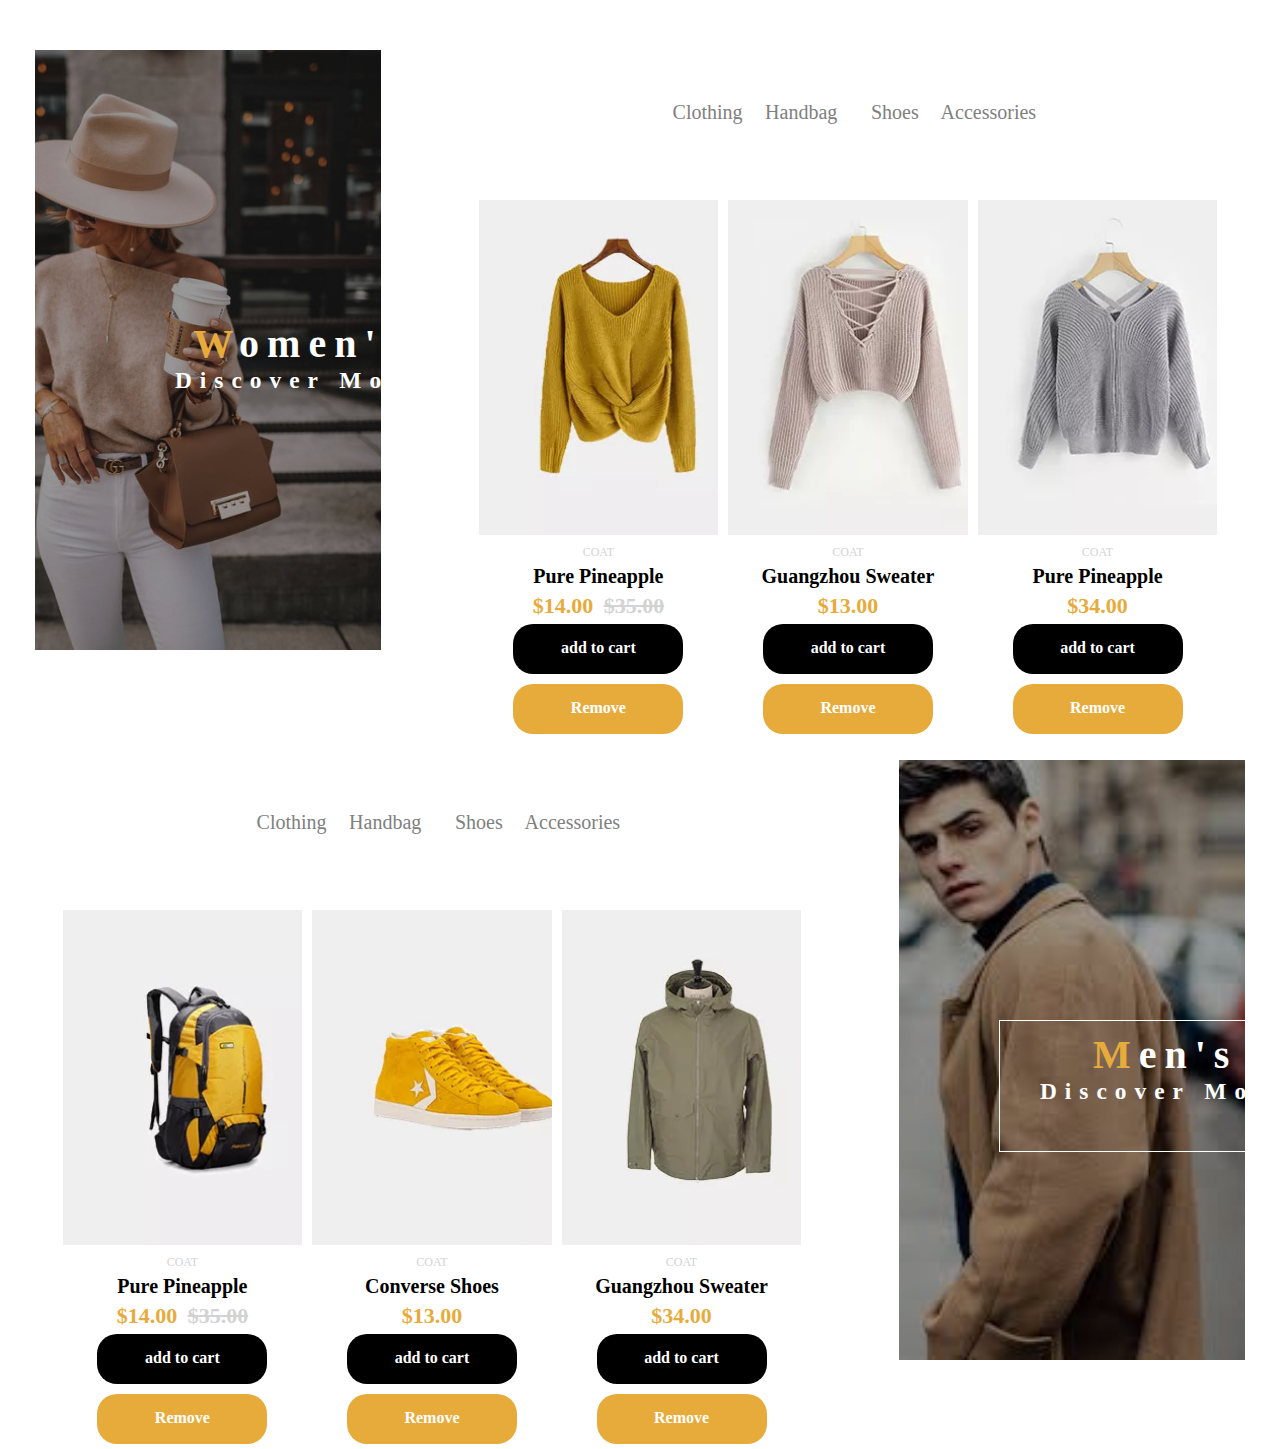
<file: Tasks/local-stroge/index.html>
<!DOCTYPE html>
<html lang="en">

<head>
    <meta charset="UTF-8">
    <meta name="viewport" content="width=device-width, initial-scale=1.0">
    <title>Local Storage</title>
    <link rel="stylesheet" href="style.css">

    <!-- font-awesome link -->
    <link rel="stylesheet" href="https://cdnjs.cloudflare.com/ajax/libs/font-awesome/6.4.2/css/all.min.css">
</head>

<body>
    <!-- javascript link -->
    <script src="script.js"></script>

    <!-- Women's Collection -->
    <div class="div-1">
        <div class="women-items">
            <div class="women-part1">
                <div class="women-cover">
                    <div class="img">
                        <img src="./image/women template.jpg" alt="">
                    </div>
                    <div class="women-text">
                        <div class="women-1-text">
                            <h1><span style="color: #e7ab3c;">W</span>omen's</h1>
                            <h3>Discover More</h3>
                        </div>
                    </div>
                </div>
            </div>

            <div class="women-part2">
                <div class="women-header">
                    <ul>
                        <li>Clothing</li>
                        <li>Handbag</li>
                        <li>Shoes</li>
                        <li>Accessories</li>
                    </ul>
                </div>

                <div class="women-product">
                    <div class="information information1">
                        <div class="img">
                            <div class="parent">
                                <div class="icon">
                                    <i class="fa-regular fa-heart" style="color: #585d65;"></i>
                                </div>
                                <div class="list">
                                    <ul>
                                        <li style="background-color: #e7ab3c; color: white;"><i
                                                class="fa-solid fa-bag-shopping"></i></li>
                                        <li>+ Quick view</li>
                                        <li><i class="fa-solid fa-shuffle"></i></li>
                                    </ul>
                                </div>
                            </div>
                        </div>
                        <div class="info">
                            <p>COAT</p>
                            <h3>Pure Pineapple</h3>
                            <h2 id="1">$14.00 <span
                                    style="color: lightgray; text-decoration:line-through; padding-left: 5px;">$35.00</span>
                            </h2>
                            <a href="#" class="button add-cart" onclick="addCart('1')">add to cart</a>
                            <a href="#" class="button remove-cart" onclick="removeCart('1')">Remove</a>
                        </div>
                    </div>

                    <div class="information information2">
                        <div class="img">
                            <div class="parent">

                                <div class="icon">
                                    <i class="fa-regular fa-heart" style="color: #585d65;"></i>
                                </div>
                                <div class="list">
                                    <ul>
                                        <li style="background-color: #e7ab3c; color: white;">
                                            <i class="fa-solid fa-bag-shopping"></i>
                                        </li>
                                        <li>+ Quick view</li>
                                        <li>
                                            <i class="fa-solid fa-shuffle"></i>
                                        </li>
                                    </ul>
                                </div>
                            </div>
                        </div>
                        <div class="info">
                            <p>COAT</p>
                            <h3>Guangzhou Sweater</h3>
                            <h2 id="2">$13.00</h2>
                            <a href="#" class="button add-cart" onclick="addCart('2')">add to cart</a>
                            <a href="#" class="button remove-cart" onclick="removeCart('2')">Remove</a>
                        </div>

                    </div>

                    <div class=" information information3">
                                <div class="img">
                                    <div class="parent">
                                        <div class="icon">
                                            <i class="fa-regular fa-heart" style="color: #585d65;"></i>
                                        </div>
                                        <div class="list">
                                            <ul>
                                                <li style="background-color: #e7ab3c; color: white;"><i
                                                        class="fa-solid fa-bag-shopping"></i></li>
                                                <li>+ Quick view</li>
                                                <li><i class="fa-solid fa-shuffle"></i></li>
                                            </ul>
                                        </div>
                                    </div>
                                </div>
                                <div class="info">
                                    <p>COAT</p>
                                    <h3>Pure Pineapple</h3>
                                    <h2 id="3">$34.00</h2>
                                    <a href="#" class="button add-cart" onclick="addCart('3')">add to cart</a>
                                    <a href="#" class="button remove-cart" onclick="removeCart('3')">Remove</a>
                                </div>
                        </div>
                    </div>
                </div>
            </div>
        </div>

        <!-- Men's Collection -->
        <div class="div-2">
            <div class="men-items">
                <div class="men-part1">
                    <div class="men-header">
                        <ul>
                            <li>Clothing</li>
                            <li>Handbag</li>
                            <li>Shoes</li>
                            <li>Accessories</li>
                        </ul>
                    </div>

                    <div class="men-product">
                        <div class="information information1">
                            <div class="img">
                                <div class="parent">
                                    <div class="icon">
                                        <i class="fa-regular fa-heart" style="color: #585d65;"></i>
                                    </div>
                                    <div class="list">
                                        <ul>
                                            <li style="background-color: #e7ab3c; color: white;"><i
                                                    class="fa-solid fa-bag-shopping"></i></li>
                                            <li>+ Quick view</li>
                                            <li><i class="fa-solid fa-shuffle"></i></li>
                                        </ul>
                                    </div>
                                </div>
                            </div>
                            <div class="info">
                                <p>COAT</p>
                                <h3>Pure Pineapple</h3>
                                <h2 id="4">$14.00 <span
                                        style="color: lightgray; text-decoration:line-through; padding-left: 5px;">$35.00</span>
                                </h2>
                                <a href="#" class="button add-cart" onclick="addCart('4')">add to cart</a>
                                <a href="#" class="button remove-cart" onclick="removeCart('4')">Remove</a>
                            </div>
                        </div>

                        <div class="information information2">
                            <div class="img">
                                <div class="parent">

                                    <div class="icon">
                                        <i class="fa-regular fa-heart" style="color: #585d65;"></i>
                                    </div>
                                    <div class="list">
                                        <ul>
                                            <li style="background-color: #e7ab3c; color: white;">
                                                <i class="fa-solid fa-bag-shopping"></i>
                                            </li>
                                            <li>+ Quick view</li>
                                            <li>
                                                <i class="fa-solid fa-shuffle"></i>
                                            </li>
                                        </ul>
                                    </div>
                                </div>
                            </div>
                            <div class="info">
                                <p>COAT</p>
                                <h3>Converse Shoes</h3>
                                <h2 id="5">$13.00</h2>
                                <a href="#" class="button add-cart" onclick="addCart('5')">add to cart</a>
                                <a href="#" class="button remove-cart" onclick="removeCart('5')">Remove</a>
                            </div>

                        </div>

                        <div class="information information3">
                            <div class="img">
                                <div class="parent">
                                    <div class="icon">
                                        <i class="fa-regular fa-heart" style="color: #585d65;"></i>
                                    </div>
                                    <div class="list">
                                        <ul>
                                            <li style="background-color: #e7ab3c; color: white;"><i
                                                    class="fa-solid fa-bag-shopping"></i></li>
                                            <li>+ Quick view</li>
                                            <li><i class="fa-solid fa-shuffle"></i></li>
                                        </ul>
                                    </div>
                                </div>
                            </div>
                            <div class="info">
                                <p>COAT</p>
                                <h3>Guangzhou Sweater</h3>
                                <h2 id="6">$34.00</h2>
                                <a href="#" class="button add-cart" onclick="addCart('6')">add to cart</a>
                                <a href="#" class="button remove-cart" onclick="removeCart('6')">Remove</a>
                            </div>
                        </div>
                    </div>
                </div>

                <div class="men-part2">
                    <div class="men-cover">
                        <div class="img">
                            <img src="./image/men.jpg" alt="">
                        </div>
                        <div class="men-text">
                            <div class="men-1-text">
                                <h1><span style="color: #e7ab3c;">M</span>en's</h1>
                                <h3>Discover More</h3>
                            </div>
                        </div>
                    </div>
                </div>
            </div>
        </div>
</body>

</html>
</file>
<file: Tasks/local-stroge/style.css>
*{
    margin: 0;
    padding: 0;
}

/* Women's Collection */

.div-1 {
    height: auto;
    width: auto;
    /* border: 1px solid black;s */
}

.div-1 .women-items {
    height: 700px;
    width: 100%;
    margin: auto;
    display: flex;
    flex-wrap: wrap;
    /* border: 1px solid black; */
}

.div-1 .women-items .women-part1 {
    height: 650px;
    width: 30%;
    margin: auto;
    display: flex;
    flex-wrap: wrap;
    /* border: 1px solid black; */
}

.div-1 .women-items .women-part1 .women-cover {
    height: 600px;
    width: 90%;
    margin: auto;
    position: relative;
    /* border: 1px solid black; */
}

.div-1 .women-items .women-part1 .women-cover .img {
    height: 600px;
    width: 100%;
    margin: auto;
    position: absolute;
    left: 0px;
    overflow: hidden;
    transition: 10s;
}

.div-1 .women-items .women-part1 .women-cover .img img {
    width: 140%;
    height: 100%;
    position: absolute;
    left: -40%;
    filter: brightness(60%);
    background-size: cover;
}

.div-1 .women-items .women-part1 .women-cover:hover .img img {
    left: 0;
}

.div-1 .women-items .women-part1 .women-cover .women-text {
    height: 600px;
    width: 100%;
    margin: auto;
    position: absolute;
    /* filter: brightness(50%); */
}

.div-1 .women-items .women-part1 .women-cover .women-text {
    width: 100%;
    height: 500px;
    padding: 0px;
    position: relative;
}

.div-1 .women-items .women-part1 .women-cover .women-text .women-1-text {
    height: 120px;
    width: 330px;
    padding-top: 10px;
    font-size: 20px;
    letter-spacing: 8px;
    color: white;
    position: absolute;
    text-align: center;
    top: 260px;
    left: 100px;
    transition: 1s;
    /* border: 1px solid white; */
}

.div-1 .women-items .women-part1 .women-cover .women-text .women-1-text:hover {
    border: 10px solid white;
}

.div-1 .women-items .women-part2 {
    height: 600px;
    width: 65%;
    margin: auto;
    display: flex;
    flex-wrap: wrap;
    /* border: 1px solid black; */
}

.div-1 .women-items .women-part2 .women-header {
    height: 100px;
    width: 90%;
    margin: auto;
    /* border: 1px solid black; */
}

.div-1 .women-items .women-part2 .women-header ul {
    height: 80px;
    width: 50%;
    margin: 10px auto;
    display: flex;
    flex-wrap: wrap;
    text-align: center;
    /* border: 1px solid black; */
}

.div-1 .women-items .women-part2 .women-header ul li {
    height: 75px;
    width: 25%;
    margin: auto;
    font-size: 20px;
    color: gray;
    display: flex;
    flex-wrap: wrap;
    justify-content: center;
    align-items: center;
    list-style: none;
    /* border: 1px solid navy; */
}

.div-1 .women-items .women-part2 .women-header ul li:hover {
    color: black;
    font-size: 25px;
    transition: 1s;
    text-decoration: underline;
}

.div-1 .women-items .women-part2 .women-product {
    height: 450px;
    width: 90%;
    margin: auto;
    display: flex;
    /* border: 1px solid black; */
}

.div-1 .women-items .women-part2 .women-product .information {
    height: 425px;
    width: 32%;
    margin: auto;
    /* border: 1px solid black; */
}

.div-1 .women-items .women-part2 .women-product .information .img {
    width: 100%;
    height: 335px;
    margin: auto;
    /* border: 1px solid black; */
}

.div-1 .women-items .women-part2 .women-product .information1 .img {
    background-image: url("./image/women-1.jpg");
    background-size: cover;
}

.div-1 .women-items .women-part2 .women-product .information2 .img {
    background-image: url("./image/women-2.jpg");
    background-size: cover;
}

.div-1 .women-items .women-part2 .women-product .information3 .img {
    background-image: url("./image/women-3.jpg");
    background-size: cover;
}

.div-1 .women-items .women-part2 .women-product .information .img .parent {
    position: relative;
    display: none;
}

.div-1 .women-items .women-part2 .women-product .information .img:hover .parent {
    display: flex;
}

.div-1 .women-items .women-part2 .women-product .information .img .parent .icon {
    position: absolute;
    top: 10px;
    left: 290px;
    font-size: 20px;
}

.div-1 .women-items .women-part2 .women-product .information .img .parent .list {
    position: absolute;
    left: 60px;
    top: 270px;
    /* border: 1px solid black; */
}

.div-1 .women-items .women-part2 .women-product .information .img .parent .list ul {
    height: 50px;
    width: auto;
    display: flex;
    flex-wrap: wrap;
    margin: auto;
    padding: 10px;
    text-align: center;
    /* border: 1px solid black; */
}

.div-1 .women-items .women-part2 .women-product .information .img .parent .list ul li {
    font-size: 18px;
    list-style: none;
    font-weight: 700;
    padding: 10px;
    margin-left: 5px;
    background-color: white;
    /* border: 1px solid black; */
}

.div-1 .women-items .women-part2 .women-product .information .info {
    width: 100%;
    height: 90spx;
    margin: 5px auto;
    text-align: center;
    /* border: 1px solid black; */
}

.div-1 .women-items .women-part2 .women-product .information .info p {
    font-size: 12px;
    padding-top: 5px;
    color: lightgray;
}

.div-1 .women-items .women-part2 .women-product .information .info h3 {
    font-size: 20px;
    padding-top: 5px;
}

.div-1 .women-items .women-part2 .women-product .information .info h2 {
    font-size: 22px;
    padding-top: 5px;
    color: #e7ab3c;
}

.div-1 .women-items .women-part2 .women-product .information .info .button {
    height: 20px;
    width: 130px;
    margin: 5px;
    color: white;
    background-color: black;
    font-weight: 800;
    text-decoration: none;
    display: inline-block;
    padding: 15px 20px;
    border-radius: 20px;
    /* border: 1px solid black; */
}

.div-1 .women-items .women-part2 .women-product .information .info .remove-cart{
    background-color: #e7ab3c;
}

/* Men's Collection */

.div-2 {
    height: auto;
    width: auto;
    margin: 10px auto;
    /* border: 1px solid black; */
}

.div-2 .men-items {
    height: 700px;
    width: 100%;
    margin: auto;
    display: flex;
    flex-wrap: wrap;
    /* border: 1px solid black; */
}

.div-2 .men-items .men-part1 {
    height: 600px;
    width: 65%;
    margin: auto;
    display: flex;
    flex-wrap: wrap;
    /* border: 1px solid black; */
}

.div-2 .men-items .men-part1 .men-header {
    height: 100px;
    width: 90%;
    margin: auto;
    /* border: 1px solid black; */
}

.div-2 .men-items .men-part1 .men-header ul {
    height: 80px;
    width: 50%;
    margin: 10px auto;
    display: flex;
    flex-wrap: wrap;
    text-align: center;
    /* border: 1px solid black; */
}

.div-2 .men-items .men-part1 .men-header ul li {
    height: 75px;
    width: 25%;
    margin: auto;
    font-size: 20px;
    color: gray;
    display: flex;
    flex-wrap: wrap;
    justify-content: center;
    align-items: center;
    list-style: none;
    /* border: 1px solid navy; */
}

.div-2 .men-items .men-part1 .men-header ul li:hover {
    color: black;
    font-size: 25px;
    transition: 1s;
    text-decoration: underline;
}

.div-2 .men-items .men-part1 .men-product {
    height: 450px;
    width: 90%;
    margin: auto;
    display: flex;
    /* border: 1px solid black; */
}

.div-2 .men-items .men-part1 .men-product .information {
    height: 425px;
    width: 32%;
    margin: auto;
    /* border: 1px solid black; */
}

.div-2 .men-items .men-part1 .men-product .information .img {
    width: 100%;
    height: 335px;
    margin: auto;
    /* border: 1px solid black; */
}

.div-2 .men-items .men-part1 .men-product .information1 .img {
    background-image: url("./image/man-1.jpg");
    background-size: cover;
}

.div-2 .men-items .men-part1 .men-product .information2 .img {
    background-image: url("./image/man-2.jpg");
    background-size: cover;
}

.div-2 .men-items .men-part1 .men-product .information3 .img {
    background-image: url("./image/man-3.jpg");
    background-size: cover;
}

.div-2 .men-items .men-part1 .men-product .information .img .parent {
    position: relative;
    display: none;
}

.div-2 .men-items .men-part1 .men-product .information .img:hover .parent {
    display: flex;
}

.div-2 .men-items .men-part1 .men-product .information .img .parent .icon {
    position: absolute;
    top: 10px;
    left: 290px;
    font-size: 20px;
}

.div-2 .men-items .men-part1 .men-product .information .img .parent .list {
    position: absolute;
    left: 60px;
    top: 270px;
}

.div-2 .men-items .men-part1 .men-product .information .img .parent .list ul {
    height: 50px;
    width: auto;
    display: flex;
    flex-wrap: wrap;
    margin: auto;
    padding: 10px;
    text-align: center;
    /* border: 1px solid black; */
}

.div-2 .men-items .men-part1 .men-product .information .img .parent .list ul li {
    font-size: 18px;
    list-style: none;
    font-weight: 700;
    padding: 10px;
    margin-left: 5px;
    background-color: white;
    /* border: 1px solid black; */
}

.div-2 .men-items .men-part1 .men-product .information .info {
    width: 100%;
    height: 90px;
    margin: 5px auto;
    text-align: center;
    /* border: 1px solid black; */
}

.div-2 .men-items .men-part1 .men-product .information .info p {
    font-size: 12px;
    padding-top: 5px;
    color: lightgray;
}

.div-2 .men-items .men-part1 .men-product .information .info h3 {
    font-size: 20px;
    padding-top: 5px;
}

.div-2 .men-items .men-part1 .men-product .information .info h2 {
    font-size: 22px;
    padding-top: 5px;
    color: #e7ab3c;
}

.div-2 .men-items .men-part1 .men-product .information .info .button {
    height: 20px;
    width: 130px;
    margin: 5px;
    color: white;
    background-color: black;
    font-weight: 800;
    text-decoration: none;
    display: inline-block;
    padding: 15px 20px;
    border-radius: 20px;
}

.div-2 .men-items .men-part1 .men-product .information .info .remove-cart{
    background-color: #e7ab3c;
}

.div-2 .men-items .men-part2 {
    height: 650px;
    width: 30%;
    margin: auto;
    display: flex;
    flex-wrap: wrap;
    /* border: 1px solid black; */
}

.div-2 .men-items .men-part2 .men-cover {
    height: 600px;
    width: 90%;
    margin: auto;
    position: relative;
    /* border: 1px solid black; */
}

.div-2 .men-items .men-part2 .men-cover .img {
    height: 600px;
    width: 100%;
    margin: auto;
    position: absolute;
    left: 0px;
    overflow: hidden;
    transition: 5s;
}

.div-2 .men-items .men-part2 .men-cover .img img {
    width: 140%;
    height: 100%;
    position: absolute;
    left: -40%;
    filter: brightness(70%);
    background-size: cover;
}

.div-2 .men-items .men-part2 .men-cover:hover .img img {
    left: 0;
}

.div-2 .men-items .men-part2 .men-cover .men-text {
    height: 600px;
    width: 100%;
    margin: auto;
    position: absolute;
}

.div-2 .men-items .men-part2 .men-cover .men-text {
    width: 100%;
    height: 500px;
    padding: 0px;
    position: relative;
}

.div-2 .men-items .men-part2 .men-cover .men-text .men-1-text {
    height: 120px;
    width: 330px;
    padding-top: 10px;
    font-size: 20px;
    letter-spacing: 8px;
    color: white;
    position: absolute;
    text-align: center;
    top: 260px;
    left: 100px;
    transition: 1s;
    border: 1px solid white;
}

.div-2 .men-items .men-part2 .men-cover .men-text .men-1-text:hover {
    border: 10px solid white;
}
</file>
